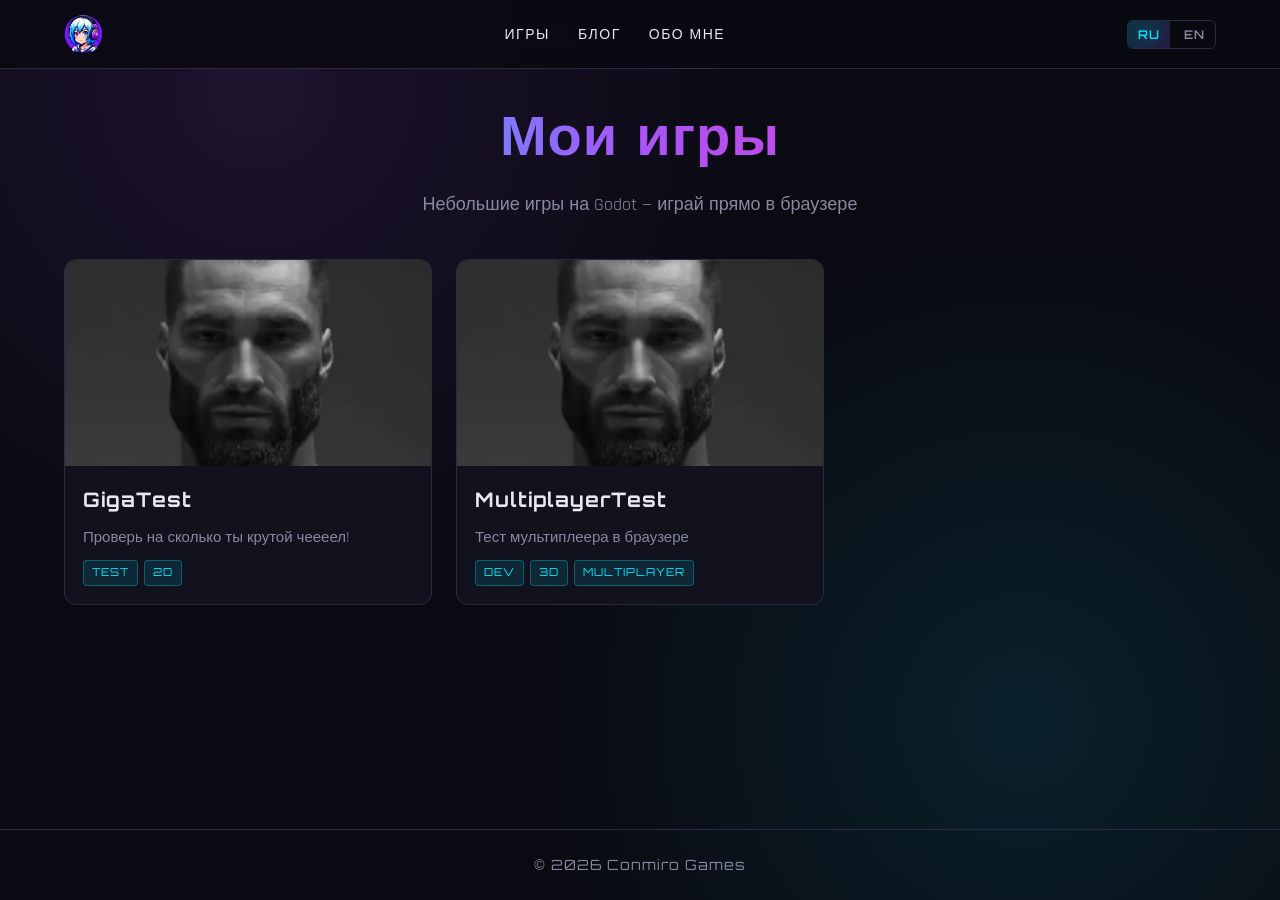
<file: index.html>
<!DOCTYPE html>
<html lang="ru">
<head>
  <meta charset="UTF-8">
  <meta name="viewport" content="width=device-width, initial-scale=1.0">
  <title>Conmiro Games</title>
  <link rel="preconnect" href="https://fonts.googleapis.com">
  <link rel="preconnect" href="https://fonts.gstatic.com" crossorigin>
  <link href="https://fonts.googleapis.com/css2?family=Orbitron:wght@500;700;900&family=Rajdhani:wght@400;500;600;700&display=swap" rel="stylesheet">
  <link rel="stylesheet" href="css/style.css">
</head>
<body>
  <header class="header">
    <div class="container header-inner">
      <a href="index.html" class="logo">
        <img src="images/logo.png" alt="Conmiro Games" onerror="this.style.display='none'; this.nextElementSibling.style.display='block';">
        <span class="logo-text" style="display:none;">CONMIRO<span>GAMES</span></span>
      </a>
      <nav class="nav">
        <a href="index.html" data-i18n="nav.games">Игры</a>
        <a href="blog.html" data-i18n="nav.blog">Блог</a>
        <a href="about.html" data-i18n="nav.about">Обо мне</a>
      </nav>
      <div class="lang-switch">
        <button data-lang="ru" class="active">RU</button>
        <button data-lang="en">EN</button>
      </div>
    </div>
  </header>

  <main class="container">
    <section class="hero">
      <h1 data-i18n="hero.title">Мои игры</h1>
      <p data-i18n="hero.subtitle">Небольшие игры на Godot — играй прямо в браузере</p>
    </section>

    <section id="games-grid" class="games-grid">
      <div class="loading" data-i18n="common.loading">Загрузка...</div>
    </section>
  </main>

  <footer class="footer">
    <div class="container">
      <p>© <span id="year"></span> Conmiro Games</p>
    </div>
  </footer>

  <script src="js/lang.js"></script>
  <script src="js/main.js"></script>
  <script>renderGames();</script>
</body>
</html>
</file>
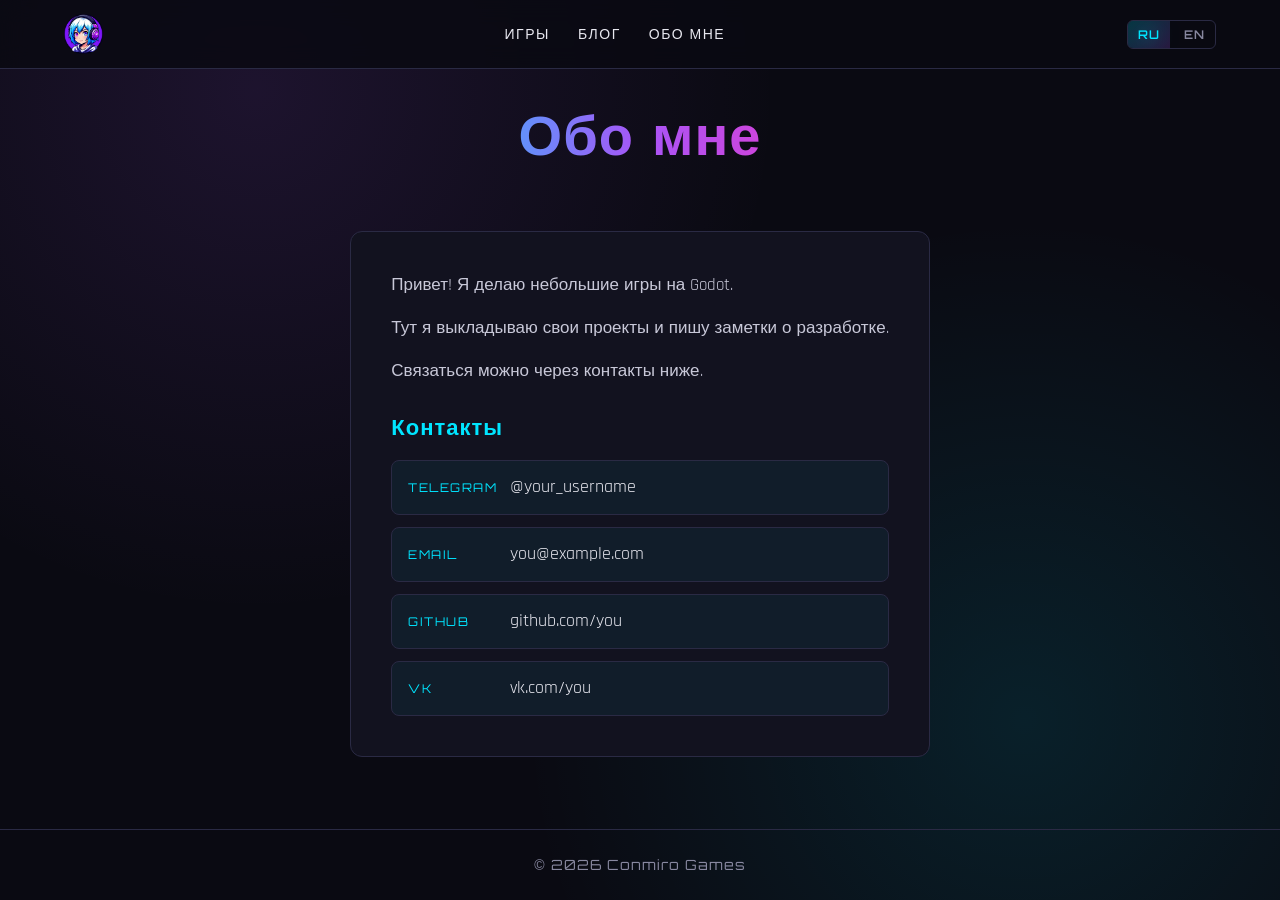
<file: about.html>
<!DOCTYPE html>
<html lang="ru">
<head>
  <meta charset="UTF-8">
  <meta name="viewport" content="width=device-width, initial-scale=1.0">
  <title>Обо мне — Conmiro Games</title>
  <link href="https://fonts.googleapis.com/css2?family=Orbitron:wght@500;700;900&family=Rajdhani:wght@400;500;600;700&display=swap" rel="stylesheet">
  <link rel="stylesheet" href="css/style.css">
</head>
<body>
  <header class="header">
    <div class="container header-inner">
      <a href="index.html" class="logo">
        <img src="images/logo.png" alt="Conmiro Games" onerror="this.style.display='none'; this.nextElementSibling.style.display='block';">
        <span class="logo-text" style="display:none;">CONMIRO<span>GAMES</span></span>
      </a>
      <nav class="nav">
        <a href="index.html" data-i18n="nav.games">Игры</a>
        <a href="blog.html" data-i18n="nav.blog">Блог</a>
        <a href="about.html" data-i18n="nav.about">Обо мне</a>
      </nav>
      <div class="lang-switch">
        <button data-lang="ru" class="active">RU</button>
        <button data-lang="en">EN</button>
      </div>
    </div>
  </header>

  <main class="container">
    <section class="hero">
      <h1 data-i18n="about.title">Обо мне</h1>
    </section>

    <section id="about-content" class="about-content">
      <div class="loading" data-i18n="common.loading">Загрузка...</div>
    </section>
  </main>

  <footer class="footer">
    <div class="container">
      <p>© <span id="year"></span> Conmiro Games</p>
    </div>
  </footer>

  <script src="js/lang.js"></script>
  <script src="js/main.js"></script>
  <script>renderAbout();</script>
</body>
</html>
</file>
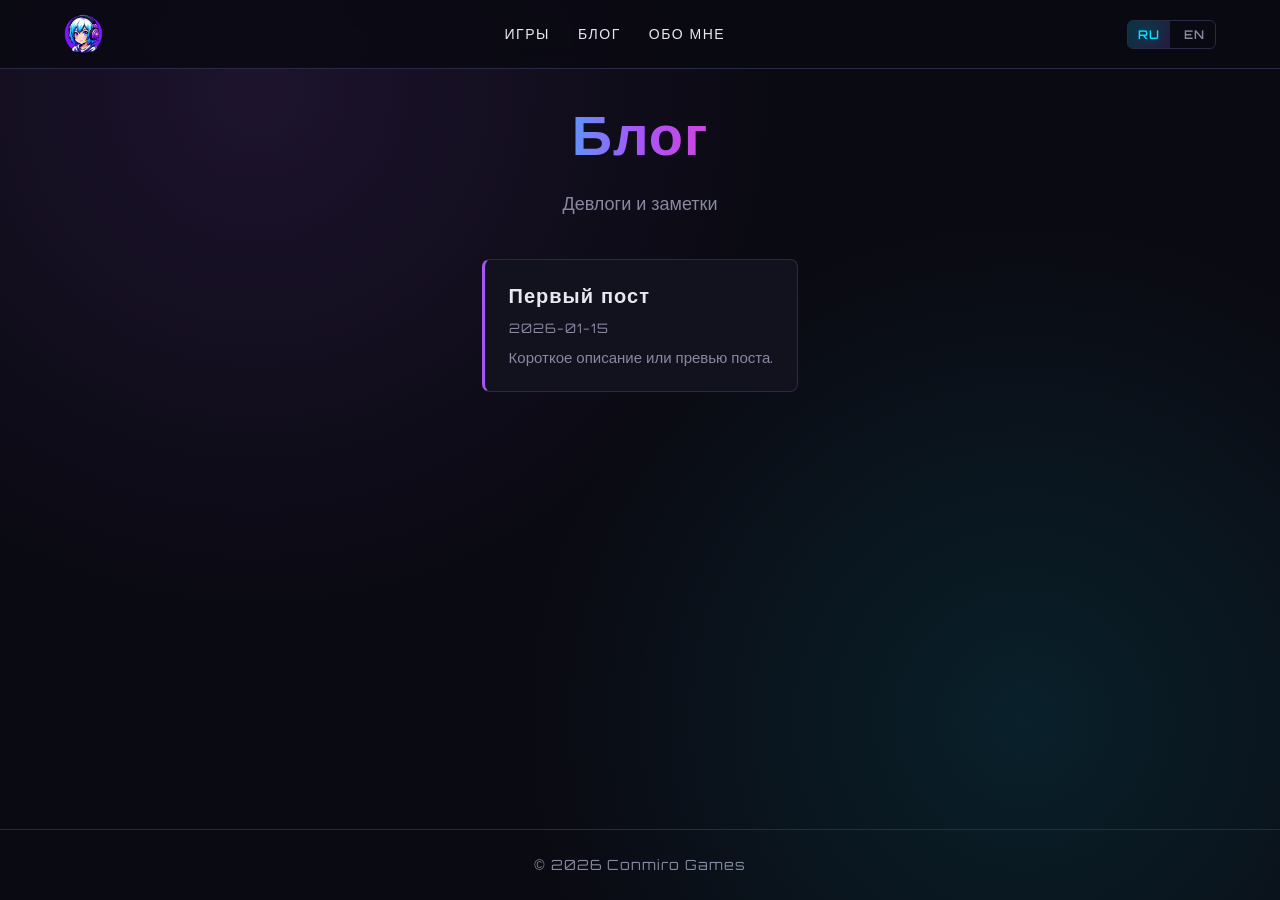
<file: blog.html>
<!DOCTYPE html>
<html lang="ru">
<head>
  <meta charset="UTF-8">
  <meta name="viewport" content="width=device-width, initial-scale=1.0">
  <title>Блог — Conmiro Games</title>
  <link href="https://fonts.googleapis.com/css2?family=Orbitron:wght@500;700;900&family=Rajdhani:wght@400;500;600;700&display=swap" rel="stylesheet">
  <link rel="stylesheet" href="css/style.css">
</head>
<body>
  <header class="header">
    <div class="container header-inner">
      <a href="index.html" class="logo">
        <img src="images/logo.png" alt="Conmiro Games" onerror="this.style.display='none'; this.nextElementSibling.style.display='block';">
        <span class="logo-text" style="display:none;">CONMIRO<span>GAMES</span></span>
      </a>
      <nav class="nav">
        <a href="index.html" data-i18n="nav.games">Игры</a>
        <a href="blog.html" data-i18n="nav.blog">Блог</a>
        <a href="about.html" data-i18n="nav.about">Обо мне</a>
      </nav>
      <div class="lang-switch">
        <button data-lang="ru" class="active">RU</button>
        <button data-lang="en">EN</button>
      </div>
    </div>
  </header>

  <main class="container">
    <section class="hero">
      <h1 data-i18n="blog.title">Блог</h1>
      <p data-i18n="blog.subtitle">Девлоги и заметки</p>
    </section>

    <section id="posts-list" class="posts-list">
      <div class="loading" data-i18n="common.loading">Загрузка...</div>
    </section>
  </main>

  <footer class="footer">
    <div class="container">
      <p>© <span id="year"></span> Conmiro Games</p>
    </div>
  </footer>

  <script src="js/lang.js"></script>
  <script src="js/main.js"></script>
  <script>renderPosts();</script>
</body>
</html>
</file>
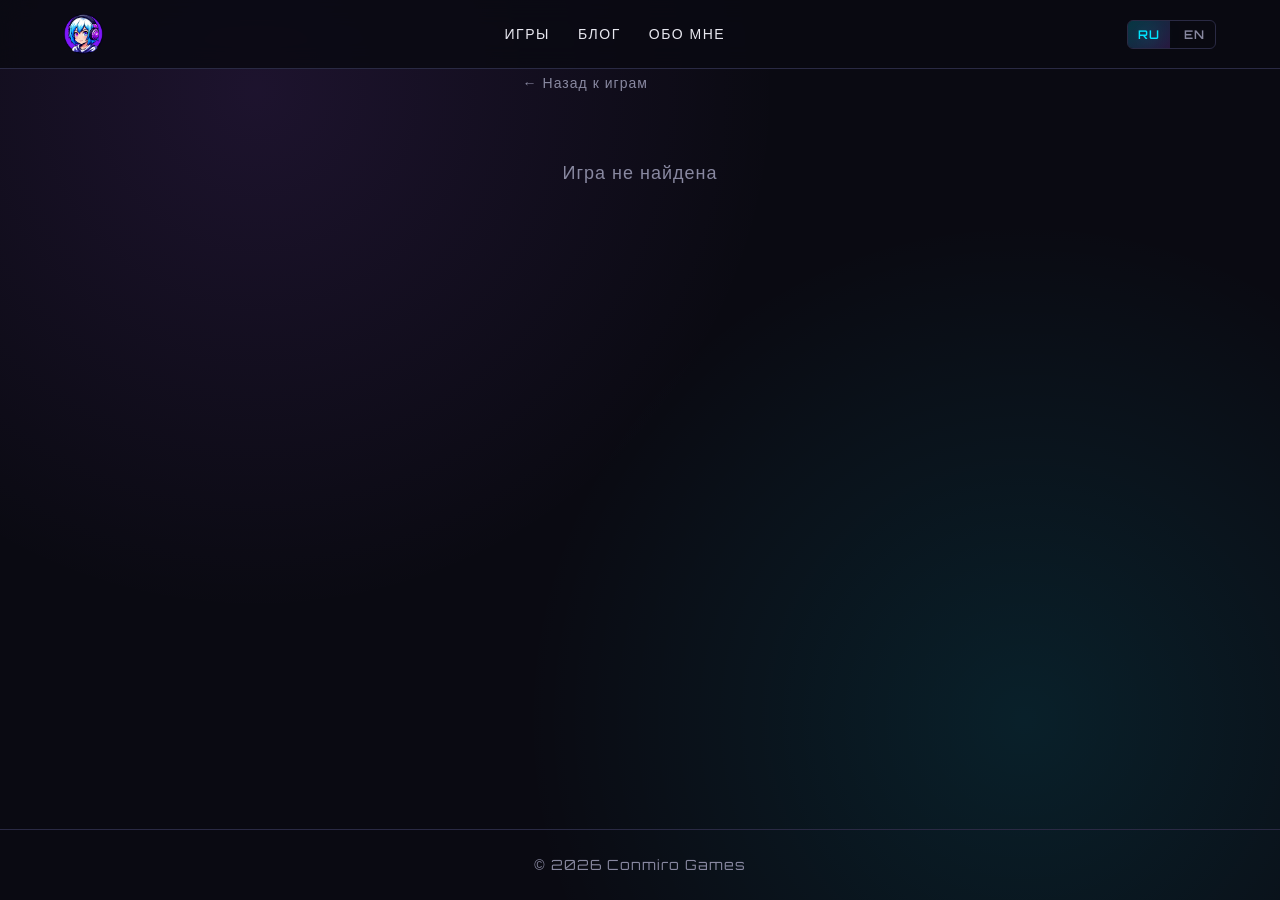
<file: game.html>
<!DOCTYPE html>
<html lang="ru">
<head>
  <meta charset="UTF-8">
  <meta name="viewport" content="width=device-width, initial-scale=1.0">
  <title>Игра — Conmiro Games</title>
  <link href="https://fonts.googleapis.com/css2?family=Orbitron:wght@500;700;900&family=Rajdhani:wght@400;500;600;700&display=swap" rel="stylesheet">
  <link rel="stylesheet" href="css/style.css">
</head>
<body>
  <header class="header">
    <div class="container header-inner">
      <a href="index.html" class="logo">
        <img src="images/logo.png" alt="Conmiro Games" onerror="this.style.display='none'; this.nextElementSibling.style.display='block';">
        <span class="logo-text" style="display:none;">CONMIRO<span>GAMES</span></span>
      </a>
      <nav class="nav">
        <a href="index.html" data-i18n="nav.games">Игры</a>
        <a href="blog.html" data-i18n="nav.blog">Блог</a>
        <a href="about.html" data-i18n="nav.about">Обо мне</a>
      </nav>
      <div class="lang-switch">
        <button data-lang="ru" class="active">RU</button>
        <button data-lang="en">EN</button>
      </div>
    </div>
  </header>

  <main class="container">
    <a href="index.html" class="back-link" data-i18n="game.back">← Назад к играм</a>
    <section id="game-detail" class="game-detail">
      <div class="loading" data-i18n="common.loading">Загрузка...</div>
    </section>
  </main>

  <footer class="footer">
    <div class="container">
      <p>© <span id="year"></span> Conmiro Games</p>
    </div>
  </footer>

  <script src="js/lang.js"></script>
  <script src="js/main.js"></script>
  <script>renderGameDetail();</script>
</body>
</html>
</file>
<file: css/style.css>
/* ===== Переменные ===== */
:root {
  --bg: #0a0a12;
  --bg-card: #12121f;
  --bg-card-hover: #1a1a2e;
  --border: #2a2a44;
  --text: #e8e8f0;
  --text-dim: #8888a0;
  --cyan: #00e5ff;
  --purple: #a855f7;
  --pink: #ff2fb9;
  --glow-cyan: 0 0 20px rgba(0, 229, 255, 0.6);
  --glow-purple: 0 0 20px rgba(168, 85, 247, 0.6);
  --font-display: 'Orbitron', sans-serif;
  --font-body: 'Rajdhani', sans-serif;
}

/* ===== База ===== */
* { box-sizing: border-box; margin: 0; padding: 0; }

html { scroll-behavior: smooth; }

body {
  background: var(--bg);
  color: var(--text);
  font-family: var(--font-body);
  font-size: 18px;
  line-height: 1.6;
  min-height: 100vh;
  display: flex;
  flex-direction: column;
  background-image:
    radial-gradient(circle at 20% 10%, rgba(168, 85, 247, 0.12), transparent 40%),
    radial-gradient(circle at 80% 80%, rgba(0, 229, 255, 0.10), transparent 40%);
  background-attachment: fixed;
}

main { flex: 1; padding: 40px 0 80px; }

.container {
  max-width: 1200px;
  margin: 0 auto;
  padding: 0 24px;
}

a { color: var(--cyan); text-decoration: none; transition: color .2s; }
a:hover { color: var(--pink); }

h1, h2, h3 { font-family: var(--font-display); font-weight: 700; letter-spacing: 1px; }

img { max-width: 100%; display: block; }

/* ===== Header ===== */
.header {
  background: rgba(10, 10, 18, 0.85);
  backdrop-filter: blur(12px);
  border-bottom: 1px solid var(--border);
  position: sticky;
  top: 0;
  z-index: 100;
}

.header-inner {
  display: flex;
  align-items: center;
  justify-content: space-between;
  gap: 24px;
  padding: 14px 24px;
  max-width: 1200px;
  margin: 0 auto;
}

.logo { display: flex; align-items: center; }
.logo img { height: 40px; width: auto; }

.logo-text {
  font-family: var(--font-display);
  font-weight: 900;
  font-size: 22px;
  letter-spacing: 3px;
  color: var(--text);
  text-shadow: var(--glow-cyan);
}
.logo-text span {
  display: block;
  font-size: 11px;
  letter-spacing: 8px;
  color: var(--cyan);
  font-weight: 500;
  margin-top: -2px;
  text-shadow: var(--glow-cyan);
}

.nav { display: flex; gap: 28px; }
.nav a {
  color: var(--text);
  font-family: var(--font-display);
  font-weight: 500;
  font-size: 14px;
  letter-spacing: 1.5px;
  text-transform: uppercase;
  position: relative;
}
.nav a:hover { color: var(--cyan); text-shadow: var(--glow-cyan); }

.lang-switch { display: flex; gap: 4px; border: 1px solid var(--border); border-radius: 6px; overflow: hidden; }
.lang-switch button {
  background: transparent;
  border: none;
  color: var(--text-dim);
  font-family: var(--font-display);
  font-weight: 600;
  font-size: 12px;
  padding: 6px 10px;
  cursor: pointer;
  letter-spacing: 1px;
  transition: all .2s;
}
.lang-switch button:hover { color: var(--cyan); }
.lang-switch button.active {
  background: linear-gradient(135deg, rgba(0,229,255,0.2), rgba(168,85,247,0.2));
  color: var(--cyan);
  text-shadow: var(--glow-cyan);
}

/* ===== Hero ===== */
.hero { padding: 20px 0 40px; text-align: center; }
.hero h1 {
  font-size: clamp(32px, 6vw, 56px);
  background: linear-gradient(90deg, var(--cyan), var(--purple), var(--pink));
  -webkit-background-clip: text;
  background-clip: text;
  -webkit-text-fill-color: transparent;
  margin-bottom: 12px;
}
.hero p { color: var(--text-dim); font-size: 18px; }

/* ===== Games Grid ===== */
.games-grid {
  display: grid;
  grid-template-columns: repeat(auto-fill, minmax(300px, 1fr));
  gap: 24px;
}

.game-card {
  background: var(--bg-card);
  border: 1px solid var(--border);
  border-radius: 12px;
  overflow: hidden;
  transition: all .3s;
  display: flex;
  flex-direction: column;
}

.game-card:hover {
  transform: translateY(-4px);
  border-color: var(--cyan);
  box-shadow: var(--glow-cyan);
  background: var(--bg-card-hover);
}

.game-cover {
  aspect-ratio: 16 / 9;
  background: linear-gradient(135deg, #1a1a2e, #0f0f1f);
  display: flex;
  align-items: center;
  justify-content: center;
  overflow: hidden;
  position: relative;
}
.game-cover img { width: 100%; height: 100%; object-fit: cover; }
.game-cover .placeholder {
  font-family: var(--font-display);
  font-size: 48px;
  font-weight: 900;
  color: var(--border);
  letter-spacing: 2px;
}

.game-info { padding: 18px; flex: 1; display: flex; flex-direction: column; gap: 10px; }
.game-info h3 { font-size: 20px; color: var(--text); }
.game-info p { color: var(--text-dim); font-size: 15px; flex: 1; }

.game-tags { display: flex; flex-wrap: wrap; gap: 6px; }
.tag {
  font-size: 11px;
  font-family: var(--font-display);
  letter-spacing: 1px;
  text-transform: uppercase;
  padding: 3px 8px;
  border-radius: 4px;
  background: rgba(0, 229, 255, 0.1);
  color: var(--cyan);
  border: 1px solid rgba(0, 229, 255, 0.3);
}

/* ===== Buttons ===== */
.btn {
  display: inline-block;
  padding: 12px 24px;
  font-family: var(--font-display);
  font-weight: 600;
  font-size: 14px;
  letter-spacing: 1.5px;
  text-transform: uppercase;
  border-radius: 8px;
  border: none;
  cursor: pointer;
  transition: all .25s;
  text-align: center;
}

.btn-primary {
  background: linear-gradient(135deg, var(--cyan), var(--purple));
  color: #0a0a12;
  box-shadow: 0 0 20px rgba(0, 229, 255, 0.4);
}
.btn-primary:hover {
  color: #0a0a12;
  box-shadow: 0 0 30px rgba(0, 229, 255, 0.7), 0 0 40px rgba(168, 85, 247, 0.4);
  transform: translateY(-2px);
}

.btn-secondary {
  background: transparent;
  color: var(--cyan);
  border: 1px solid var(--cyan);
}
.btn-secondary:hover {
  color: #0a0a12;
  background: var(--cyan);
  box-shadow: var(--glow-cyan);
}

/* ===== Game Detail ===== */
.back-link {
  display: inline-block;
  margin-bottom: 24px;
  font-family: var(--font-display);
  font-size: 14px;
  letter-spacing: 1px;
  color: var(--text-dim);
}
.back-link:hover { color: var(--cyan); text-shadow: var(--glow-cyan); }

.game-detail-header {
  display: grid;
  grid-template-columns: 1.2fr 1fr;
  gap: 40px;
  margin-bottom: 40px;
}
@media (max-width: 768px) {
  .game-detail-header { grid-template-columns: 1fr; gap: 24px; }
}

.game-detail-cover {
  aspect-ratio: 16 / 9;
  background: var(--bg-card);
  border: 1px solid var(--border);
  border-radius: 12px;
  overflow: hidden;
  display: flex;
  align-items: center;
  justify-content: center;
}
.game-detail-cover img { width: 100%; height: 100%; object-fit: cover; }

.game-detail-info h1 {
  font-size: clamp(28px, 4vw, 42px);
  background: linear-gradient(90deg, var(--cyan), var(--purple));
  -webkit-background-clip: text;
  background-clip: text;
  -webkit-text-fill-color: transparent;
  margin-bottom: 16px;
}

.game-detail-info .desc { color: var(--text-dim); margin-bottom: 20px; font-size: 17px; }
.game-detail-info .actions { display: flex; gap: 12px; flex-wrap: wrap; margin-top: 24px; }

.game-frame {
  width: 100%;
  aspect-ratio: 16 / 9;
  border: 1px solid var(--border);
  border-radius: 12px;
  overflow: hidden;
  background: #000;
  box-shadow: 0 0 40px rgba(0, 229, 255, 0.15);
}
.game-frame iframe { width: 100%; height: 100%; border: none; }

/* ===== Posts ===== */
.posts-list { display: flex; flex-direction: column; gap: 16px; }

.post-card {
  background: var(--bg-card);
  border: 1px solid var(--border);
  border-left: 3px solid var(--purple);
  border-radius: 8px;
  padding: 20px 24px;
  transition: all .25s;
}
.post-card:hover {
  border-left-color: var(--cyan);
  background: var(--bg-card-hover);
  box-shadow: var(--glow-purple);
  transform: translateX(4px);
}
.post-card h3 { font-size: 20px; margin-bottom: 6px; }
.post-card h3 a { color: var(--text); }
.post-card h3 a:hover { color: var(--cyan); text-shadow: var(--glow-cyan); }
.post-card .date { color: var(--text-dim); font-size: 13px; font-family: var(--font-display); letter-spacing: 1px; }
.post-card .excerpt { color: var(--text-dim); margin-top: 8px; font-size: 15px; }

/* ===== Post Content ===== */
.post-content {
  max-width: 800px;
  margin: 0 auto;
  background: var(--bg-card);
  border: 1px solid var(--border);
  border-radius: 12px;
  padding: 40px;
}
.post-content h1 {
  font-size: 36px;
  background: linear-gradient(90deg, var(--cyan), var(--purple));
  -webkit-background-clip: text;
  background-clip: text;
  -webkit-text-fill-color: transparent;
  margin-bottom: 8px;
}
.post-content .post-date {
  color: var(--text-dim);
  font-size: 13px;
  font-family: var(--font-display);
  letter-spacing: 1px;
  margin-bottom: 24px;
  display: block;
}
.post-content h2 { color: var(--cyan); margin: 32px 0 12px; font-size: 24px; }
.post-content h3 { color: var(--purple); margin: 24px 0 8px; font-size: 20px; }
.post-content p { margin-bottom: 16px; color: #c8c8d8; }
.post-content ul, .post-content ol { margin: 0 0 16px 24px; color: #c8c8d8; }
.post-content li { margin-bottom: 6px; }
.post-content code {
  background: rgba(0, 229, 255, 0.1);
  color: var(--cyan);
  padding: 2px 6px;
  border-radius: 4px;
  font-size: 14px;
}
.post-content pre {
  background: #0a0a14;
  border: 1px solid var(--border);
  border-radius: 8px;
  padding: 16px;
  overflow-x: auto;
  margin-bottom: 16px;
}
.post-content pre code { background: none; padding: 0; }
.post-content blockquote {
  border-left: 3px solid var(--purple);
  padding-left: 16px;
  color: var(--text-dim);
  font-style: italic;
  margin: 16px 0;
}
.post-content img { border-radius: 8px; margin: 16px 0; }
.post-content a { border-bottom: 1px solid var(--cyan); }

/* ===== About ===== */
.about-content {
  max-width: 800px;
  margin: 0 auto;
  background: var(--bg-card);
  border: 1px solid var(--border);
  border-radius: 12px;
  padding: 40px;
}
.about-content p { margin-bottom: 16px; color: #c8c8d8; font-size: 17px; }
.about-content h2 {
  color: var(--cyan);
  margin: 24px 0 16px;
  font-size: 22px;
}
.contacts { display: flex; flex-direction: column; gap: 12px; margin-top: 16px; }
.contact-item {
  display: flex;
  align-items: center;
  gap: 12px;
  padding: 12px 16px;
  background: rgba(0, 229, 255, 0.05);
  border: 1px solid var(--border);
  border-radius: 8px;
  transition: all .2s;
}
.contact-item:hover {
  border-color: var(--cyan);
  box-shadow: var(--glow-cyan);
}
.contact-item .label {
  font-family: var(--font-display);
  font-size: 12px;
  letter-spacing: 1.5px;
  text-transform: uppercase;
  color: var(--cyan);
  min-width: 90px;
}
.contact-item .value { color: var(--text); }

/* ===== Footer ===== */
.footer {
  border-top: 1px solid var(--border);
  padding: 24px 0;
  text-align: center;
  color: var(--text-dim);
  font-size: 14px;
  font-family: var(--font-display);
  letter-spacing: 1px;
}

/* ===== Loading / Empty ===== */
.loading, .empty {
  text-align: center;
  color: var(--text-dim);
  padding: 40px;
  font-family: var(--font-display);
  letter-spacing: 1px;
}

/* ===== Mobile ===== */
@media (max-width: 640px) {
  .header-inner { flex-wrap: wrap; gap: 12px; }
  .nav { order: 3; width: 100%; justify-content: center; gap: 20px; }
  .nav a { font-size: 12px; }
  .hero { padding: 10px 0 24px; }
  .post-content, .about-content { padding: 24px; }
}
</file>
